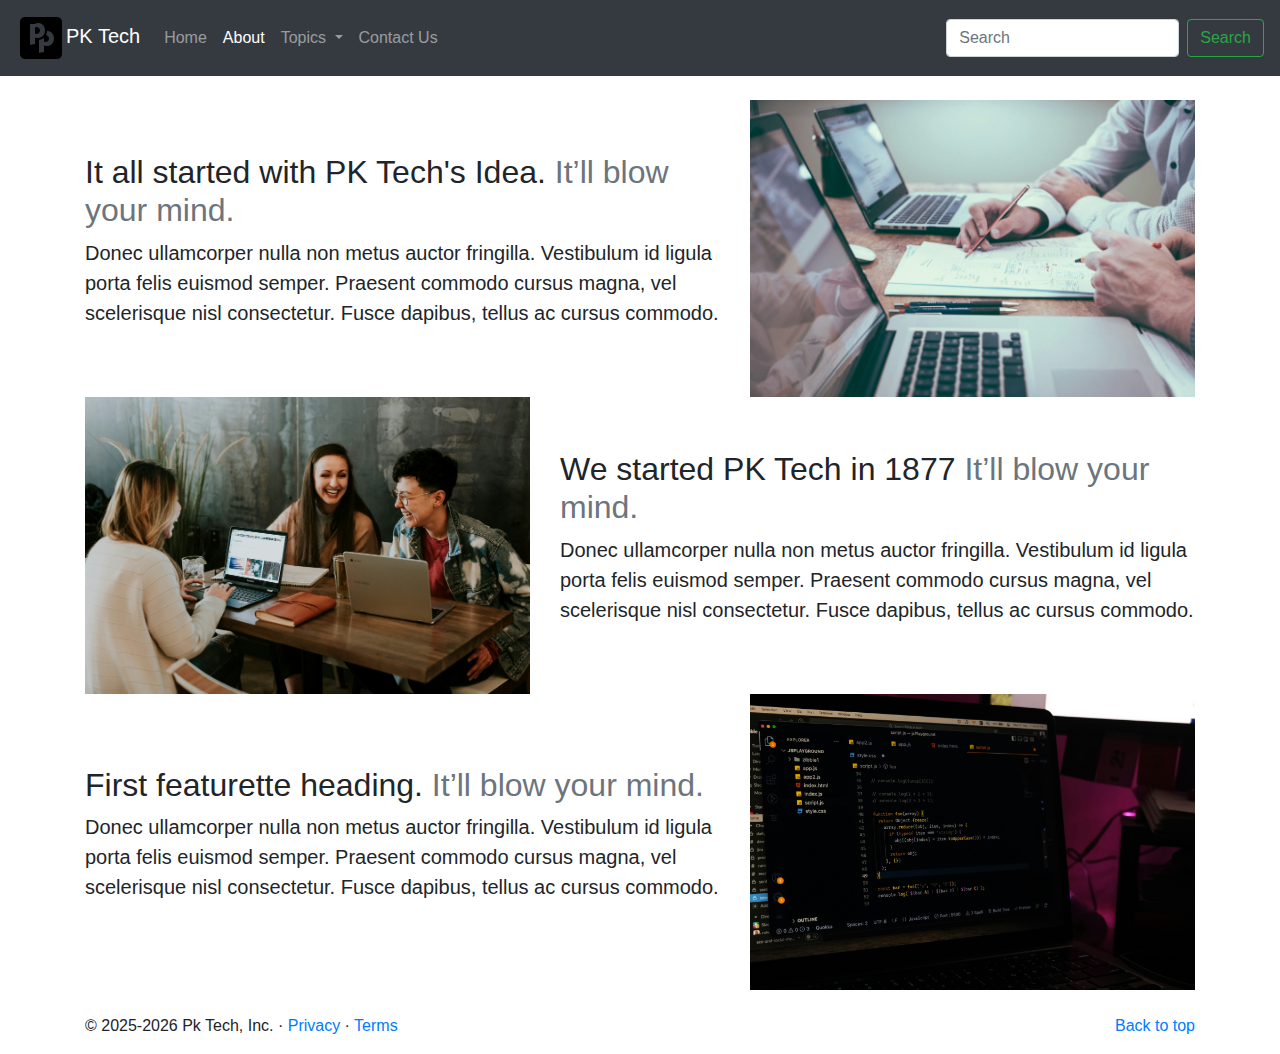
<file: about.html>
<!doctype html>
<html lang="en">

<head>
    <!-- Required meta tags -->
    <meta charset="utf-8">
    <meta name="viewport" content="width=device-width, initial-scale=1, shrink-to-fit=no">
    <link rel="icon" href="./photos1/icon.png" />

    <!-- Bootstrap CSS -->
    <link rel="stylesheet" href="https://stackpath.bootstrapcdn.com/bootstrap/4.4.1/css/bootstrap.min.css"
    integrity="sha384-Vkoo8x4CGsO3+Hhxv8T/Q5PaXtkKtu6ug5TOeNV6gBiFeWPGFN9MuhOf23Q9Ifjh" crossorigin="anonymous">

    <title>Pk Tech - Heaven for Programmers</title>
</head>

<body>
    <nav class="navbar navbar-expand-lg navbar-dark bg-dark">
        <a class="navbar-brand" href="./index.html"><img src="./photos1/company.png" alt="">PK Tech</a>
        <button class="navbar-toggler" type="button" data-toggle="collapse" data-target="#navbarSupportedContent"
            aria-controls="navbarSupportedContent" aria-expanded="false" aria-label="Toggle navigation">
            <span class="navbar-toggler-icon"></span>
        </button>

        <div class="collapse navbar-collapse" id="navbarSupportedContent">
            <ul class="navbar-nav mr-auto">
                <li class="nav-item">
                    <a class="nav-link" href="./index.html">Home <span class="sr-only">(current)</span></a>
                </li>
                <li class="nav-item active">
                    <a class="nav-link" href="./about.html">About</a>
                </li>

                <li class="nav-item dropdown">
                    <a class="nav-link dropdown-toggle" href="#" id="navbarDropdown" role="button"
                        data-toggle="dropdown" aria-haspopup="true" aria-expanded="false">
                        Topics
                    </a>
                    <div class="dropdown-menu" aria-labelledby="navbarDropdown">
                        <a class="dropdown-item" href="#">Technology</a>
                        <a class="dropdown-item" href="#">Web Development</a>
                        <div class="dropdown-divider"></div>
                        <a class="dropdown-item" href="#">Support</a>
                        <a class="dropdown-item" href="#">Write for us</a>
                    </div>
                </li>
                <li class="nav-item">
                    <a class="nav-link" href="./contact.html">Contact Us</a>
                </li>


            </ul>
            <form class="form-inline my-2 my-lg-0">
                <input class="form-control mr-sm-2" type="search" placeholder="Search" aria-label="Search">
                <button class="btn btn-outline-success my-2 my-sm-0" type="submit">Search</button>
            </form>
        </div>
    </nav>

    <div class="container my-4">
        <div class="row featurette d-flex justify-content-center align-items-center">
            <div class="col-md-7">
                <h2 class="featurette-heading">It all started with PK Tech's Idea. <span class="text-muted">It’ll blow your
                        mind.</span></h2>
                <p class="lead">Donec ullamcorper nulla non metus auctor fringilla. Vestibulum id ligula porta felis
                    euismod semper. Praesent commodo cursus magna, vel scelerisque nisl consectetur. Fusce dapibus,
                    tellus ac cursus commodo.</p>
            </div>
            <div class="col-md-5">
                <img class="img-fluid" src="./photos1/carousel4.jpg" alt="">
                 
            </div>
        </div>
        <div class="row featurette d-flex justify-content-center align-items-center">
            <div class="col-md-7 order-md-2">
                <h2 class="featurette-heading">We started PK Tech in 1877 <span class="text-muted">It’ll blow your
                        mind.</span></h2>
                <p class="lead">Donec ullamcorper nulla non metus auctor fringilla. Vestibulum id ligula porta felis
                    euismod semper. Praesent commodo cursus magna, vel scelerisque nisl consectetur. Fusce dapibus,
                    tellus ac cursus commodo.</p>
            </div>
            <div class="col-md-5 order-md-1">
                <img class="img-fluid" src="./photos1/carousel11.jpg" alt="">
                 
            </div>
        </div>
        <div class="row featurette d-flex justify-content-center align-items-center">
            <div class="col-md-7">
                <h2 class="featurette-heading">First featurette heading. <span class="text-muted">It’ll blow your
                        mind.</span></h2>
                <p class="lead">Donec ullamcorper nulla non metus auctor fringilla. Vestibulum id ligula porta felis
                    euismod semper. Praesent commodo cursus magna, vel scelerisque nisl consectetur. Fusce dapibus,
                    tellus ac cursus commodo.</p>
            </div>
            <div class="col-md-5">
                <img class="img-fluid" src="./photos1/rahul-mishra-eLjhFYNyIm4-unsplash.jpg" alt="">
                 
            </div>
        </div>
    </div>

    <footer class="container">
        <p class="float-right"><a href="#">Back to top</a></p>
        <p>© 2025-2026 Pk Tech, Inc. · <a href="#">Privacy</a> · <a href="#">Terms</a></p>
      </footer>
    <!-- Optional JavaScript -->
    <!-- jQuery first, then Popper.js, then Bootstrap JS -->
    <script src="https://code.jquery.com/jquery-3.4.1.slim.min.js"
        integrity="sha384-J6qa4849blE2+poT4WnyKhv5vZF5SrPo0iEjwBvKU7imGFAV0wwj1yYfoRSJoZ+n"
        crossorigin="anonymous"></script>
    <script src="https://cdn.jsdelivr.net/npm/popper.js@1.16.0/dist/umd/popper.min.js"
        integrity="sha384-Q6E9RHvbIyZFJoft+2mJbHaEWldlvI9IOYy5n3zV9zzTtmI3UksdQRVvoxMfooAo"
        crossorigin="anonymous"></script>
    <script src="https://stackpath.bootstrapcdn.com/bootstrap/4.4.1/js/bootstrap.min.js"
        integrity="sha384-wfSDF2E50Y2D1uUdj0O3uMBJnjuUD4Ih7YwaYd1iqfktj0Uod8GCExl3Og8ifwB6"
        crossorigin="anonymous"></script>
</body>

</html>
</file>
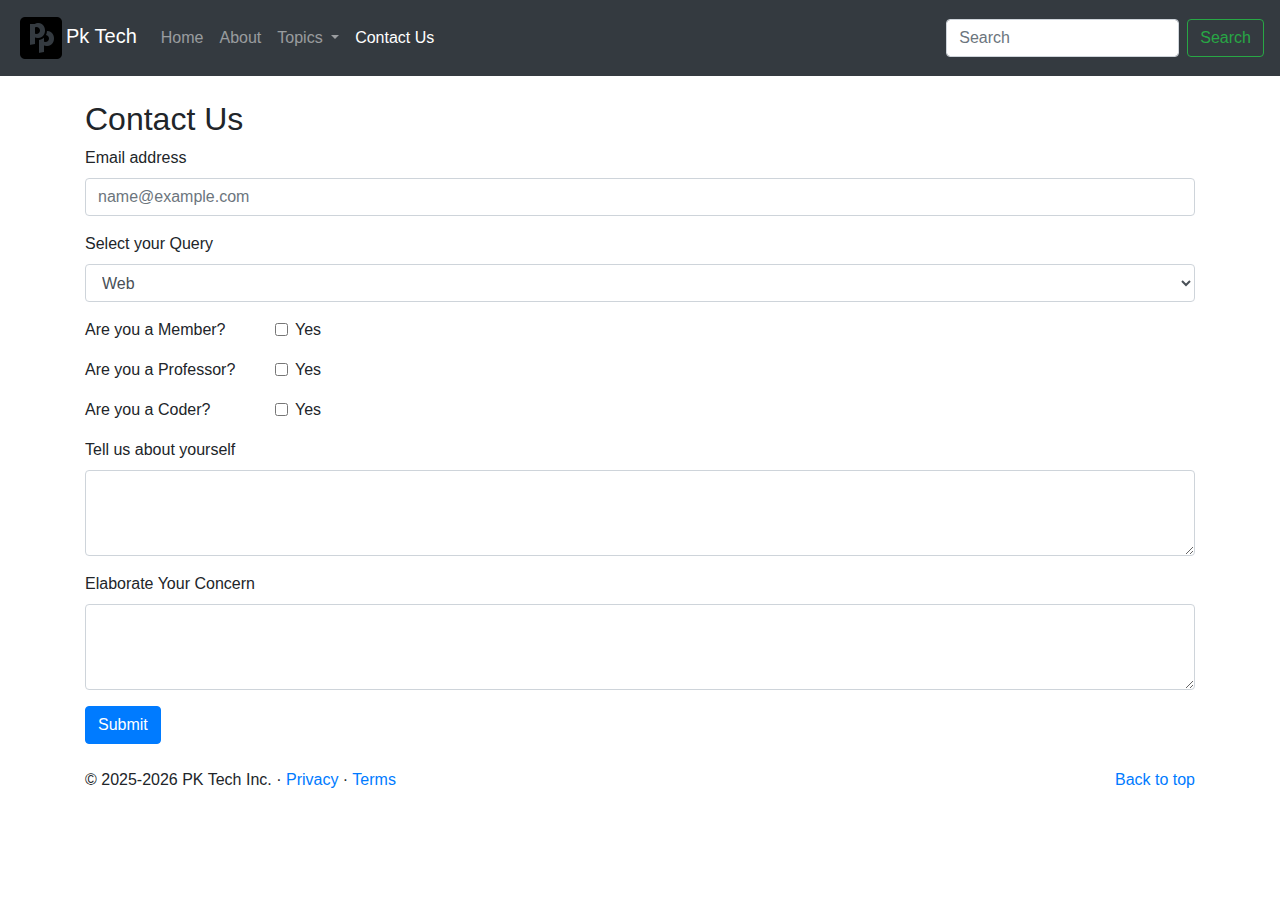
<file: contact.html>
<!doctype html>
<html lang="en">

<head>
    <!-- Required meta tags -->
    <meta charset="utf-8">
    <meta name="viewport" content="width=device-width, initial-scale=1, shrink-to-fit=no">
    <link rel="icon" href="./photos1/icon.png" />

    <!-- Bootstrap CSS -->
    <link rel="stylesheet" href="https://stackpath.bootstrapcdn.com/bootstrap/4.4.1/css/bootstrap.min.css"
        integrity="sha384-Vkoo8x4CGsO3+Hhxv8T/Q5PaXtkKtu6ug5TOeNV6gBiFeWPGFN9MuhOf23Q9Ifjh" crossorigin="anonymous">

    <title>Pk Tech - Heaven for Programmers</title>
</head>

<body>
    <nav class="navbar navbar-expand-lg navbar-dark bg-dark">
        <a class="navbar-brand" href="./index.html"><img src="./photos1/company.png" alt="">Pk Tech</a>
        <button class="navbar-toggler" type="button" data-toggle="collapse" data-target="#navbarSupportedContent"
            aria-controls="navbarSupportedContent" aria-expanded="false" aria-label="Toggle navigation">
            <span class="navbar-toggler-icon"></span>
        </button>

        <div class="collapse navbar-collapse" id="navbarSupportedContent">
            <ul class="navbar-nav mr-auto">
                <li class="nav-item">
                    <a class="nav-link" href="./index.html">Home <span class="sr-only">(current)</span></a>
                </li>
                <li class="nav-item">
                    <a class="nav-link" href="about.html">About</a>
                </li>

                <li class="nav-item dropdown">
                    <a class="nav-link dropdown-toggle" href="#" id="navbarDropdown" role="button"
                        data-toggle="dropdown" aria-haspopup="true" aria-expanded="false">
                        Topics
                    </a>
                    <div class="dropdown-menu" aria-labelledby="navbarDropdown">
                        <a class="dropdown-item" href="#">Technology</a>
                        <a class="dropdown-item" href="#">Web Development</a>
                        <div class="dropdown-divider"></div>
                        <a class="dropdown-item" href="#">Support</a>
                        <a class="dropdown-item" href="#">Write for us</a>
                    </div>
                </li>
                <li class="nav-item active">
                    <a class="nav-link" href="contact.html">Contact Us</a>
                </li>


            </ul>
            <form class="form-inline my-2 my-lg-0">
                <input class="form-control mr-sm-2" type="search" placeholder="Search" aria-label="Search">
                <button class="btn btn-outline-success my-2 my-sm-0" type="submit">Search</button>
            </form>
        </div>
    </nav>

    <div class="container my-4">
        <h2>Contact Us</h2>
        <form>
            <div class="form-group">
                <label for="exampleFormControlInput1">Email address</label>
                <input type="email" class="form-control" id="exampleFormControlInput1" placeholder="name@example.com">
            </div>
            <div class="form-group">
                <label for="exampleFormControlSelect1">Select your Query</label>
                <select class="form-control" id="exampleFormControlSelect1">
                    <option>Web</option>
                    <option>Tech Stack</option>
                    <option>Technology</option>
                    <option>Others</option>
                </select>
            </div>
            <div class="form-group row">
                <div class="col-sm-2">Are you a Member?</div>
                <div class="col-sm-10">
                    <div class="form-check">
                        <input class="form-check-input" type="checkbox" id="gridCheck1">
                        <label class="form-check-label" for="gridCheck1">
                            Yes
                        </label>
                    </div>
                </div>
            </div>
            <div class="form-group row">
                <div class="col-sm-2">Are you a Professor?</div>
                <div class="col-sm-10">
                    <div class="form-check">
                        <input class="form-check-input" type="checkbox" id="gridCheck2">
                        <label class="form-check-label" for="gridCheck2">
                            Yes
                        </label>
                    </div>
                </div>
            </div>
            <div class="form-group row">
                <div class="col-sm-2">Are you a Coder?</div>
                <div class="col-sm-10">
                    <div class="form-check">
                        <input class="form-check-input" type="checkbox" id="gridCheck3">
                        <label class="form-check-label" for="gridCheck3">
                            Yes
                        </label>
                    </div>
                </div>
            </div>

            <div class="form-group">
                <label for="exampleFormControlTextarea1">Tell us about yourself</label>
                <textarea class="form-control" id="exampleFormControlTextarea1" rows="3"></textarea>
            </div>
            <div class="form-group">
                <label for="exampleFormControlTextarea2">Elaborate Your Concern</label>
                <textarea class="form-control" id="exampleFormControlTextarea2" rows="3"></textarea>
            </div>
            <button class="btn btn-primary">Submit</button>
        </form>

    </div>

    <footer class="container">
        <p class="float-right"><a href="#">Back to top</a></p>
        <p>© 2025-2026 PK Tech Inc. · <a href="#">Privacy</a> · <a href="#">Terms</a></p>
    </footer>
    <!-- Optional JavaScript -->
    <!-- jQuery first, then Popper.js, then Bootstrap JS -->
    <script src="https://code.jquery.com/jquery-3.4.1.slim.min.js"
        integrity="sha384-J6qa4849blE2+poT4WnyKhv5vZF5SrPo0iEjwBvKU7imGFAV0wwj1yYfoRSJoZ+n"
        crossorigin="anonymous"></script>
    <script src="https://cdn.jsdelivr.net/npm/popper.js@1.16.0/dist/umd/popper.min.js"
        integrity="sha384-Q6E9RHvbIyZFJoft+2mJbHaEWldlvI9IOYy5n3zV9zzTtmI3UksdQRVvoxMfooAo"
        crossorigin="anonymous"></script>
    <script src="https://stackpath.bootstrapcdn.com/bootstrap/4.4.1/js/bootstrap.min.js"
        integrity="sha384-wfSDF2E50Y2D1uUdj0O3uMBJnjuUD4Ih7YwaYd1iqfktj0Uod8GCExl3Og8ifwB6"
        crossorigin="anonymous"></script>
</body>

</html>
</file>
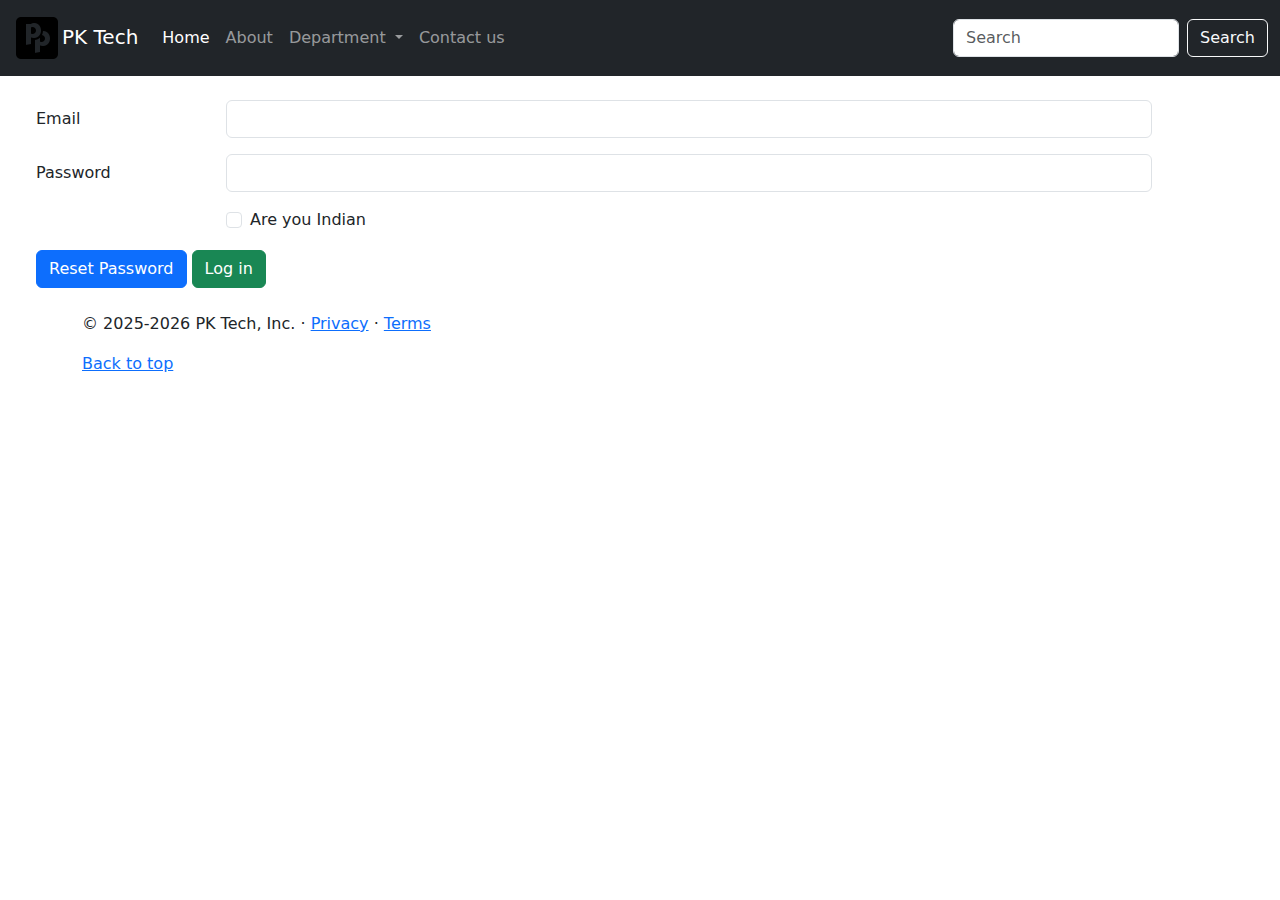
<file: login.html>
<!DOCTYPE html>
<html lang="en">
  <head>
    <meta charset="UTF-8" />
    <meta name="viewport" content="width=device-width, initial-scale=1.0" />
    <link rel="stylesheet" href="main.css" />
    <link rel="icon" href="./photos1/icon.png" />
    <link
      rel="stylesheet"
      href="https://cdn.jsdelivr.net/npm/bootstrap@5.3.3/dist/css/bootstrap.min.css"
    />
    <title>Login Form</title>
  </head>
  <body>
    <!-- header start -->
    <header>
      <nav class="navbar navbar-expand-lg navbar-dark bg-dark">
        <div class="container-fluid">
          <a class="navbar-brand" href="./index.html"><img src="./photos1/company.png" alt="">PK Tech</a>
          <button
            class="navbar-toggler"
            type="button"
            data-bs-toggle="collapse"
            data-bs-target="#navbarSupportedContent"
            aria-controls="navbarSupportedContent"
            aria-expanded="false"
            aria-label="Toggle navigation"
          >
            <span class="navbar-toggler-icon"></span>
          </button>
          <div class="collapse navbar-collapse" id="navbarSupportedContent">
            <ul class="navbar-nav me-auto mb-2 mb-lg-0">
              <li class="nav-item">
                <a class="nav-link active" aria-current="page" href="#">Home</a>
              </li>
              <li class="nav-item">
                <a class="nav-link" href="./about.html">About</a>
              </li>
              <li class="nav-item dropdown">
                <a
                  class="nav-link dropdown-toggle"
                  href="#"
                  role="button"
                  data-bs-toggle="dropdown"
                  aria-expanded="false"
                >
                  Department
                </a>
                <ul class="dropdown-menu">
                  <li><a class="dropdown-item" href="#">Development</a></li>
                  <li><a class="dropdown-item" href="#">Operation</a></li>
                  <li><a class="dropdown-item" href="#">Human Resourse</a></li>
                  <li><a class="dropdown-item" href="#">Marketing</a></li>

                  <li><hr class="dropdown-divider" /></li>
                  <li><a class="dropdown-item" href="#"></a></li>
                  <li><a class="dropdown-item" href="#">Write about us</a></li>
                </ul>
              </li>
              <li class="nav-item">
                <a class="nav-link" href="./contact.html">Contact us</a>
              </li>
            </ul>
            <form class="d-flex" role="search">
              <input
                class="form-control me-2"
                type="search"
                placeholder="Search"
                aria-label="Search"
              />
              <button class="btn btn-outline-light" type="submit">
                Search
              </button>
            </form>
            
          </div>
        </div>
      </nav>

      <!-- login form  -->
       <div class="container my-4 mx-4">
      <form>
        <div class="row mb-3">
          <label for="inputEmail3" class="col-sm-2 col-form-label">Email</label>
          <div class="col-sm-10">
            <input type="email" class="form-control" id="inputEmail3">
          </div>
        </div>
        <div class="row mb-3">
          <label for="inputPassword3" class="col-sm-2 col-form-label">Password</label>
          <div class="col-sm-10">
            <input type="password" class="form-control" id="inputPassword3">
          </div>
        </div>
       
        <div class="row mb-3">
          <div class="col-sm-10 offset-sm-2">
            <div class="form-check">
              <input class="form-check-input" type="checkbox" id="gridCheck1">
              <label class="form-check-label" for="gridCheck1">
                Are you Indian
              </label>
            </div>
          </div>
        </div>
        <button type="submit" class="btn btn-primary">Reset Password</button>
        <button type="submit" class="btn btn-success">Log in</button>
      </form>
    </div>

    

    <!-- footer section  -->
    <footer class="container ">
        <p>© 2025-2026 PK Tech, Inc. · <a href="#">Privacy</a> · <a href="#">Terms</a></p>
        <p class="float-right"><a href="./index.html">Back to top</a></p>
    </footer>
    <script src="https://cdn.jsdelivr.net/npm/bootstrap@5.3.3/dist/js/bootstrap.bundle.min.js"></script>
  </body>
</html>
</file>
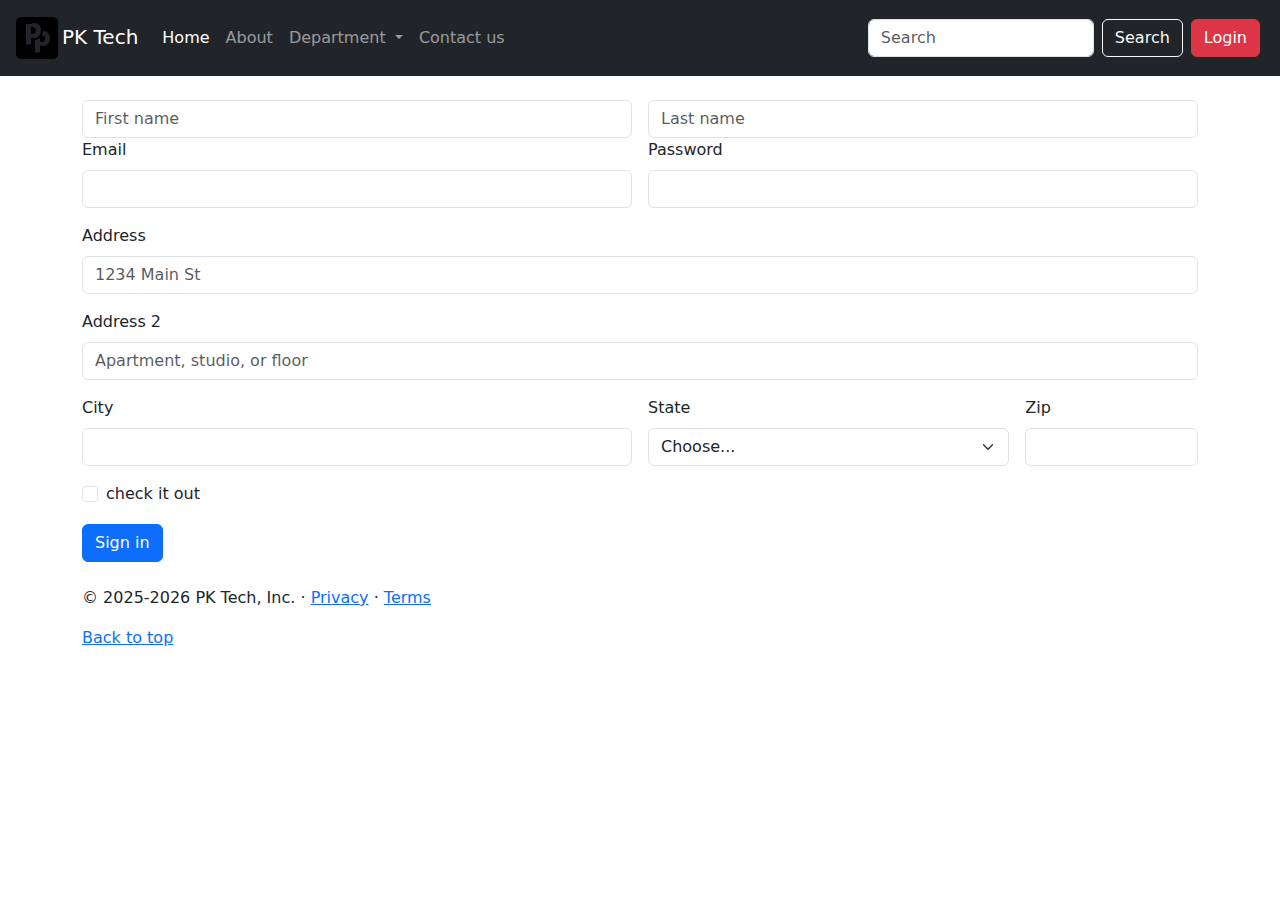
<file: signup.html>
<!DOCTYPE html>
<html lang="en">
  <head>
    <meta charset="UTF-8" />
    <meta name="viewport" content="width=device-width, initial-scale=1.0" />
    <link rel="stylesheet" href="main.css" />
    <link rel="icon" href="./photos1/icon.png" />
    <link
      rel="stylesheet"
      href="https://cdn.jsdelivr.net/npm/bootstrap@5.3.3/dist/css/bootstrap.min.css"
    />
    <title>Sign Up Form</title>
  </head>
  <body>
    <!-- header start -->
    <header>
      <nav class="navbar navbar-expand-lg navbar-dark bg-dark">
        <div class="container-fluid">
          <a class="navbar-brand" href="./index.html"><img src="./photos1/company.png" alt="">PK Tech</a>
          <button
            class="navbar-toggler"
            type="button"
            data-bs-toggle="collapse"
            data-bs-target="#navbarSupportedContent"
            aria-controls="navbarSupportedContent"
            aria-expanded="false"
            aria-label="Toggle navigation"
          >
            <span class="navbar-toggler-icon"></span>
          </button>
          <div class="collapse navbar-collapse" id="navbarSupportedContent">
            <ul class="navbar-nav me-auto mb-2 mb-lg-0">
              <li class="nav-item">
                <a class="nav-link active" aria-current="page" href="./index.html">Home</a>
              </li>
              <li class="nav-item">
                <a class="nav-link" href="./about.html">About</a>
              </li>
              <li class="nav-item dropdown">
                <a
                  class="nav-link dropdown-toggle"
                  href="#"
                  role="button"
                  data-bs-toggle="dropdown"
                  aria-expanded="false"
                >
                  Department
                </a>
                <ul class="dropdown-menu">
                  <li><a class="dropdown-item" href="#">Development</a></li>
                  <li><a class="dropdown-item" href="#">Operation</a></li>
                  <li><a class="dropdown-item" href="#">Human Resourse</a></li>
                  <li><a class="dropdown-item" href="#">Marketing</a></li>

                  <li><hr class="dropdown-divider" /></li>
                  <li><a class="dropdown-item" href="#"></a></li>
                  <li><a class="dropdown-item" href="#">Write about us</a></li>
                </ul>
              </li>
              <li class="nav-item">
                <a class="nav-link" href="./contact.html">Contact us</a>
              </li>
            </ul>
            <form class="d-flex" role="search">
              <input
                class="form-control me-2"
                type="search"
                placeholder="Search"
                aria-label="Search"
              />
              <button class="btn btn-outline-light" type="submit">
                Search
              </button>
            </form>
            <div class="mx-2">
                <a href="./login.html"><button class="btn btn-danger" data-toggle="modal" data-target="#loginModal" fdprocessedid="n1gdf7">Login</button></a>
              
            </div>
          </div>
        </div>
      </nav>

      <!-- Sign In Form  -->
      <div class="container my-4">
      <div class="row g-3">
        <div class="col">
          <input type="text" class="form-control" placeholder="First name" aria-label="First name">
        </div>
        <div class="col">
          <input type="text" class="form-control" placeholder="Last name" aria-label="Last name">
        </div>
      </div>

      <form class="row g-3">
        <div class="col-md-6">
          <label for="inputEmail4" class="form-label">Email</label>
          <input type="email" class="form-control" id="inputEmail4">
        </div>
        <div class="col-md-6">
          <label for="inputPassword4" class="form-label">Password</label>
          <input type="password" class="form-control" id="inputPassword4">
        </div>
        <div class="col-12">
          <label for="inputAddress" class="form-label">Address</label>
          <input type="text" class="form-control" id="inputAddress" placeholder="1234 Main St">
        </div>
        <div class="col-12">
          <label for="inputAddress2" class="form-label">Address 2</label>
          <input type="text" class="form-control" id="inputAddress2" placeholder="Apartment, studio, or floor">
        </div>
        <div class="col-md-6">
          <label for="inputCity" class="form-label">City</label>
          <input type="text" class="form-control" id="inputCity">
        </div>
        <div class="col-md-4">
          <label for="inputState" class="form-label">State</label>
          <select id="inputState" class="form-select">
            <option selected>Choose...</option>
            <option>...</option>
          </select>
        </div>
        <div class="col-md-2">
          <label for="inputZip" class="form-label">Zip</label>
          <input type="text" class="form-control" id="inputZip">
        </div>
        <div class="col-12">
          <div class="form-check">
            <input class="form-check-input" type="checkbox" id="gridCheck">
            <label class="form-check-label" for="gridCheck">
              check it out
            </label>
          </div>
          
        </div>
        <div class="col-12">
          <button type="submit" class="btn btn-primary">Sign in</button>
        </div>
      </form>
    </div>

      


    <!-- footer section  -->
    <footer class="container">
        <p>© 2025-2026 PK Tech, Inc. · <a href="#">Privacy</a> · <a href="#">Terms</a></p>
        <p class="float-right"><a href="./index.html">Back to top</a></p>
    </footer>
    <script src="https://cdn.jsdelivr.net/npm/bootstrap@5.3.3/dist/js/bootstrap.bundle.min.js"></script>
  </body>
</html>
</file>
<file: main.css>
.car {
  width: 100%;
  height: 100%;
}

@media (max-width: 991px) {
  .navbar-collapse {
    display: flex;
    flex-direction: column;
    align-items: flex-start; /* Home, About ki tarah left align */
  }

  .navbar-nav {
    width: 100%;
  }

  .d-flex {
    width: 100%;
    margin-bottom: 10px; /* Search aur Login ke beech space */
  }

  .mx-2 {
    display: flex;
    flex-direction: column;
    align-items: flex-start; /* Login, Signup bhi left align */
    gap: 10px; /* Login aur Signup ke beech gap */
    width: 100%;
  }

  .mx-2 a {
    width: 100%; /* Link full width le */
  }

  .mx-2 button {
    text-align: left; /* Button ka text bhi left align */
    width: auto; /* Full width hatakar auto kar diya */
    font-size: 14px; /* Button ka text chhota */
    padding: 5px 10px; /* Button ka size bhi chhota */
  }
}

.carousel-caption {
    position: absolute !important;
    top: 60% !important;
    left: 50% !important;
    transform: translate(-50%, -50%) !important;
    text-align: center !important;
    width: 100% !important;
    display: flex !important;
    flex-direction: column !important;
    align-items: center !important;
    justify-content: center !important;
}
</file>
